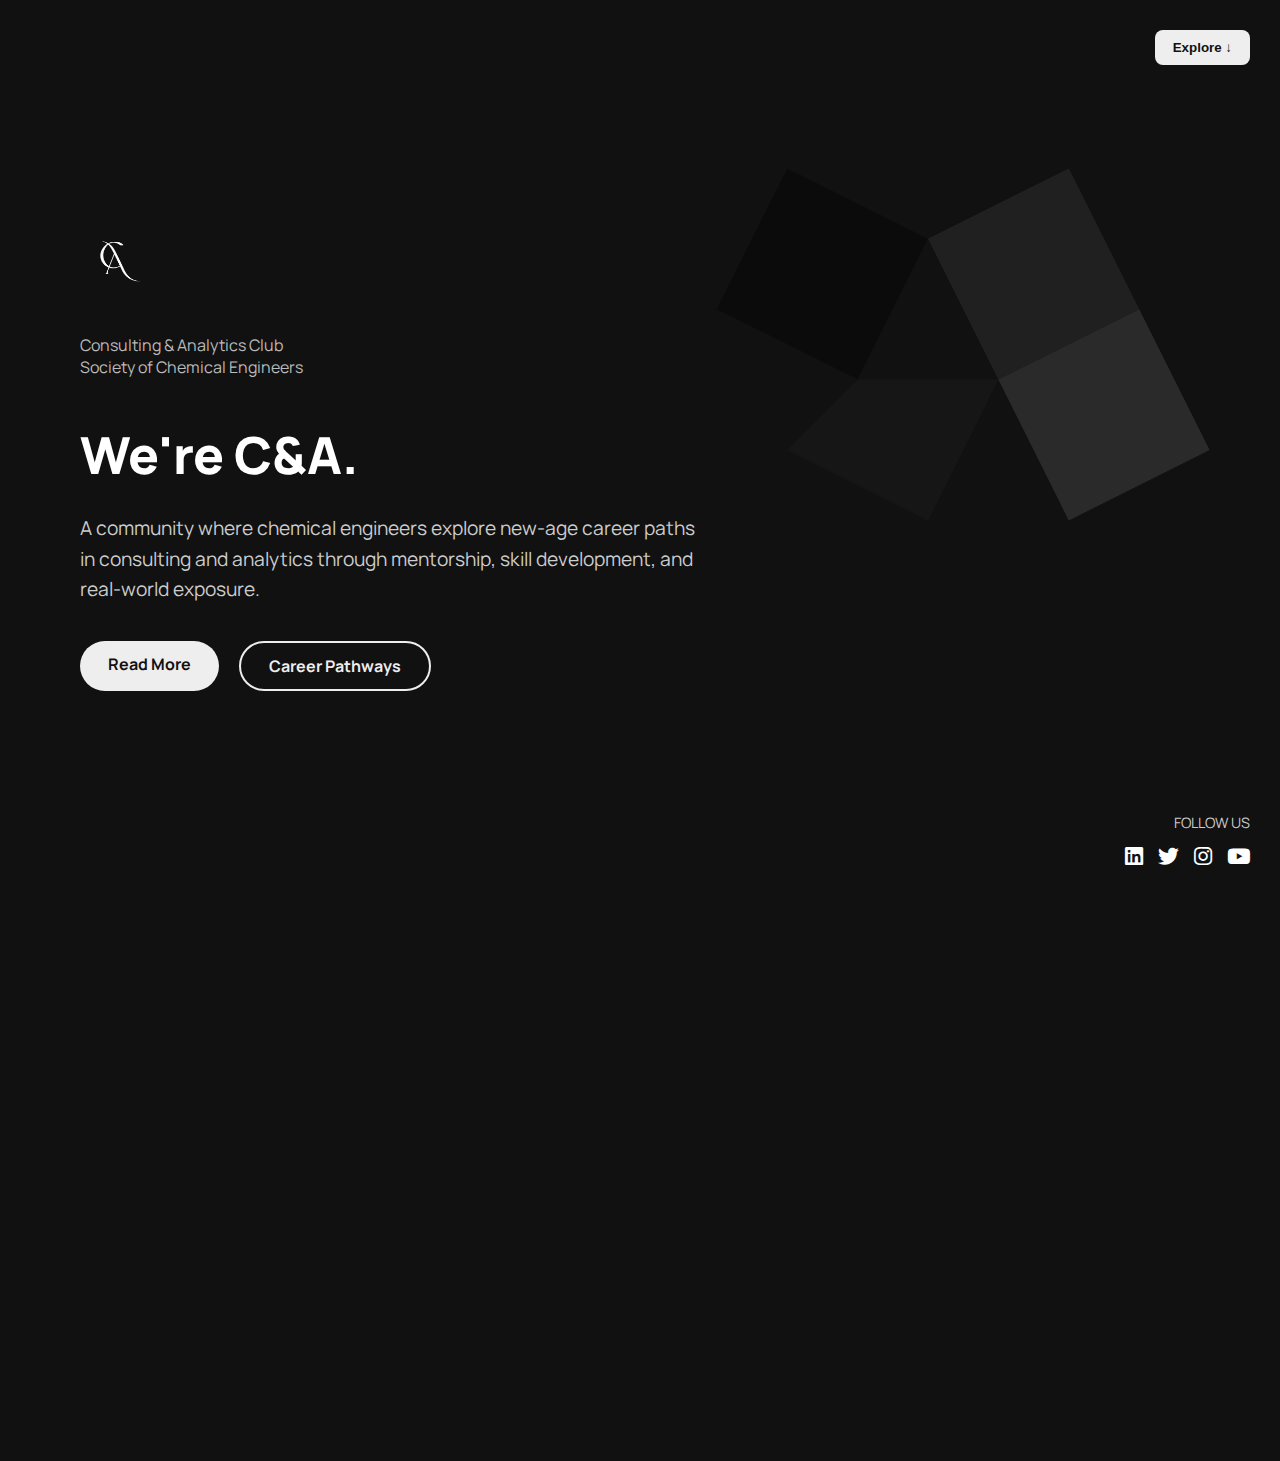
<file: index.html>
<!DOCTYPE html>
<html lang="en">
<head>
  <meta charset="UTF-8" />
  <meta name="viewport" content="width=device-width, initial-scale=1.0" />
  <title>Consulting & Analytics Club</title>
  <link rel="stylesheet" href="styles.css" />
  <link rel="stylesheet" href="https://cdnjs.cloudflare.com/ajax/libs/font-awesome/6.5.0/css/all.min.css" />
  <link href="https://fonts.googleapis.com/css2?family=Manrope:wght@600&display=swap" rel="stylesheet">
</head>
<body>

  <section class="hero-section">
    <!-- Background Polygons -->
    <div class="polygon-bg">
      <svg viewBox="0 0 200 200" xmlns="http://www.w3.org/2000/svg">
        <polygon points="60,20 100,40 80,80 40,60" fill="#000" />
        <polygon points="100,40 140,20 160,60 120,80" fill="#444" />
        <polygon points="80,80 120,80 100,120 60,100" fill="#222" />
        <polygon points="120,80 160,60 180,100 140,120" fill="#666" />
        <polygon points="100,120 140,120 120,160 80,140" fill="#111" />
      </svg>
    </div>

    <!-- Explore Dropdown -->
    <div class="explore-menu">
      <button class="explore-btn">Explore ↓</button>
      <div class="dropdown-content">
        <a href="team.html">Meet Our Team</a>
        <a href="contact.html">Contact Us</a>
        <a href="crackthecase.html">Krack the Case</a>
      </div>
    </div>

    <!-- Main Content -->
    <div class="content">
      <img src="gallery/cac icon.png" alt="C&A Logo" class="logo" />
      <div class="club-title">
        <div>Consulting & Analytics Club</div>
        <div>Society of Chemical Engineers</div>
      </div>
      <h1>We're C&A.</h1>
      <p>A community where chemical engineers explore new-age career paths in consulting and analytics through mentorship, skill development, and real-world exposure.</p>
      <div class="buttons">
        <a href="#who-we-are" class="primary-btn">Read More</a>
        <a href="beyond-core.html" class="secondary-btn">Career Pathways</a>
      </div>
    </div>

    <!-- Social Links -->
    <div class="social">
      <span>FOLLOW US</span>
      <div class="social-icons">
        <a href="https://www.linkedin.com/company/consulting-analytics-club/"><i class="fab fa-linkedin"></i></a>
        <a href="https://x.com/cacchemengg"><i class="fab fa-twitter"></i></a>
        <a href="https://www.instagram.com/consultinganalyticsclub?utm_source=qr&igsh=YTUydnI5MWd0YzFj"><i class="fab fa-instagram"></i></a>
        <a href="https://www.youtube.com/@cacchemengg"><i class="fab fa-youtube"></i></a>
      </div>
    </div>
  </section>

  <!-- WHO WE ARE Section -->
  <section class="who-we-are" id="who-we-are">
    <div class="who-we-are-container">
      <div class="who-we-are-image">
        <img src="gallery/bg2.png" alt="C&A Activity Image" />
      </div>
      <div class="who-we-are-text">
        <h2>We are a Knowledge-based society for Chemical Engineers</h2>
        <p>The Consulting & Analytics Club is the student group under the Society of Chemical Engineers. We prepare students for impactful careers in consulting, analytics, strategy, and data-driven problem solving through structured mentorship and hands-on challenges.</p>
        <ul class="activities">
          <li>Case Studies</li>
          <li>Hackathons</li>
          <li>Trading Competitions</li>
          <li>Whitepapers</li>
        </ul>
      </div>
    </div>
  </section>

  <!-- Dropdown Toggle Script -->
  <script>
    const exploreBtn = document.querySelector('.explore-btn');
    const dropdown = document.querySelector('.dropdown-content');

    exploreBtn.addEventListener('click', () => {
      dropdown.classList.toggle('show');
    });

    window.addEventListener('click', (e) => {
      if (!e.target.closest('.explore-menu')) {
        dropdown.classList.remove('show');
      }
    });
  </script>
</body>
</html>
</file>
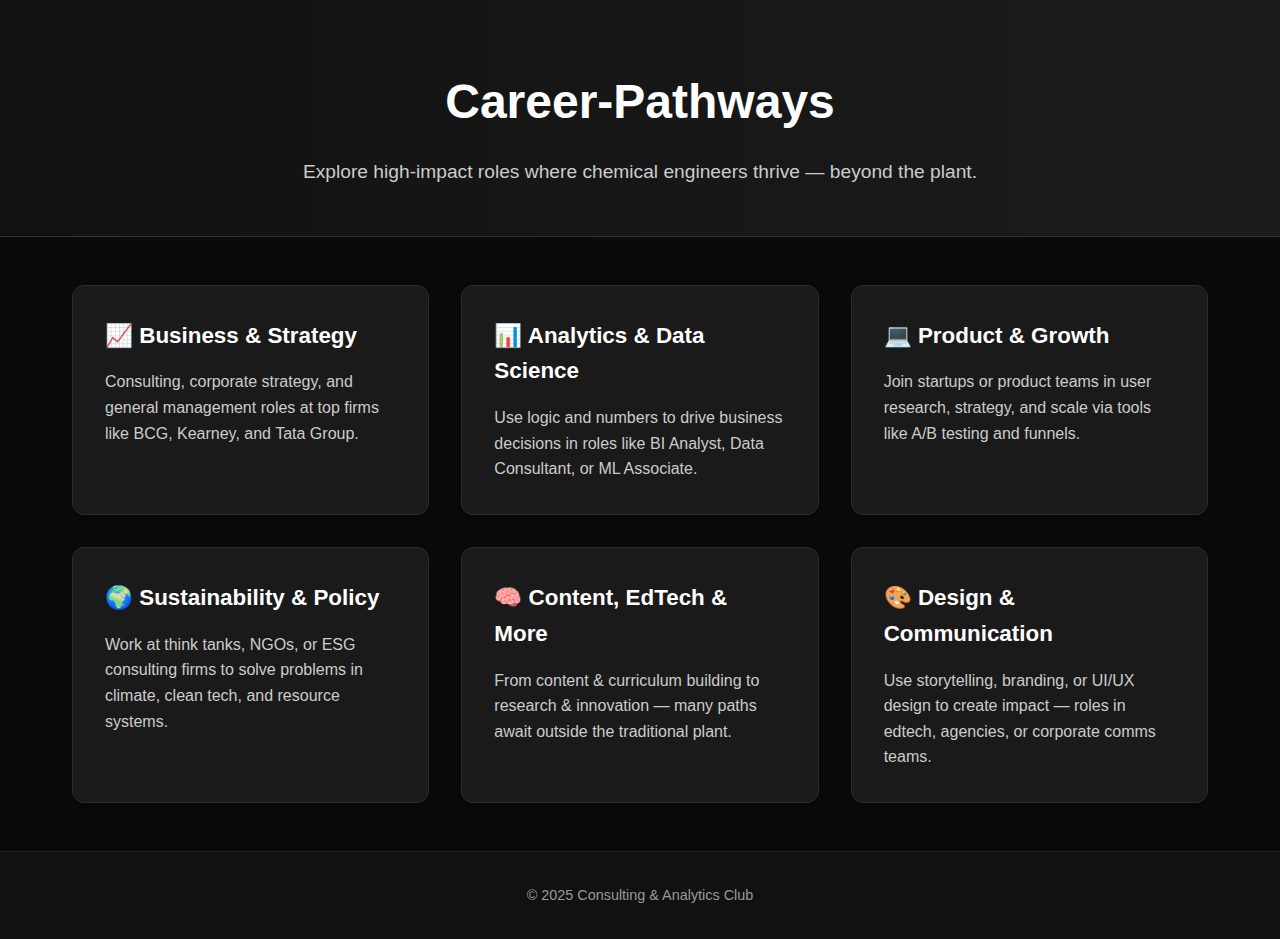
<file: beyond-core.html>
<!DOCTYPE html>
<html lang="en">
<head>
  <meta charset="UTF-8" />
  <meta name="viewport" content="width=device-width, initial-scale=1.0"/>
  <title>Career Pathways | Consulting & Analytics Club</title>
  <link rel="stylesheet" href="beyond-core.css" />
</head>
<body>
  <section class="hero">
    <h1>Career-Pathways</h1>
    <p>Explore high-impact roles where chemical engineers thrive — beyond the plant.</p>
  </section>

  <section class="noncore-grid">
    <div class="noncore-card">
      <h3>📈 Business & Strategy</h3>
      <p>Consulting, corporate strategy, and general management roles at top firms like BCG, Kearney, and Tata Group.</p>
    </div>
    <div class="noncore-card">
      <h3>📊 Analytics & Data Science</h3>
      <p>Use logic and numbers to drive business decisions in roles like BI Analyst, Data Consultant, or ML Associate.</p>
    </div>
    <div class="noncore-card">
      <h3>💻 Product & Growth</h3>
      <p>Join startups or product teams in user research, strategy, and scale via tools like A/B testing and funnels.</p>
    </div>
    <div class="noncore-card">
      <h3>🌍 Sustainability & Policy</h3>
      <p>Work at think tanks, NGOs, or ESG consulting firms to solve problems in climate, clean tech, and resource systems.</p>
    </div>
    <div class="noncore-card">
      <h3>🧠 Content, EdTech & More</h3>
      <p>From content & curriculum building to research & innovation — many paths await outside the traditional plant.</p>
    </div>
    <div class="noncore-card">
      <h3>🎨 Design & Communication</h3>
      <p>Use storytelling, branding, or UI/UX design to create impact — roles in edtech, agencies, or corporate comms teams.</p>
    </div>
  </section>

  <footer>
    <p>© 2025 Consulting & Analytics Club</p>
  </footer>
</body>
</html>
</file>
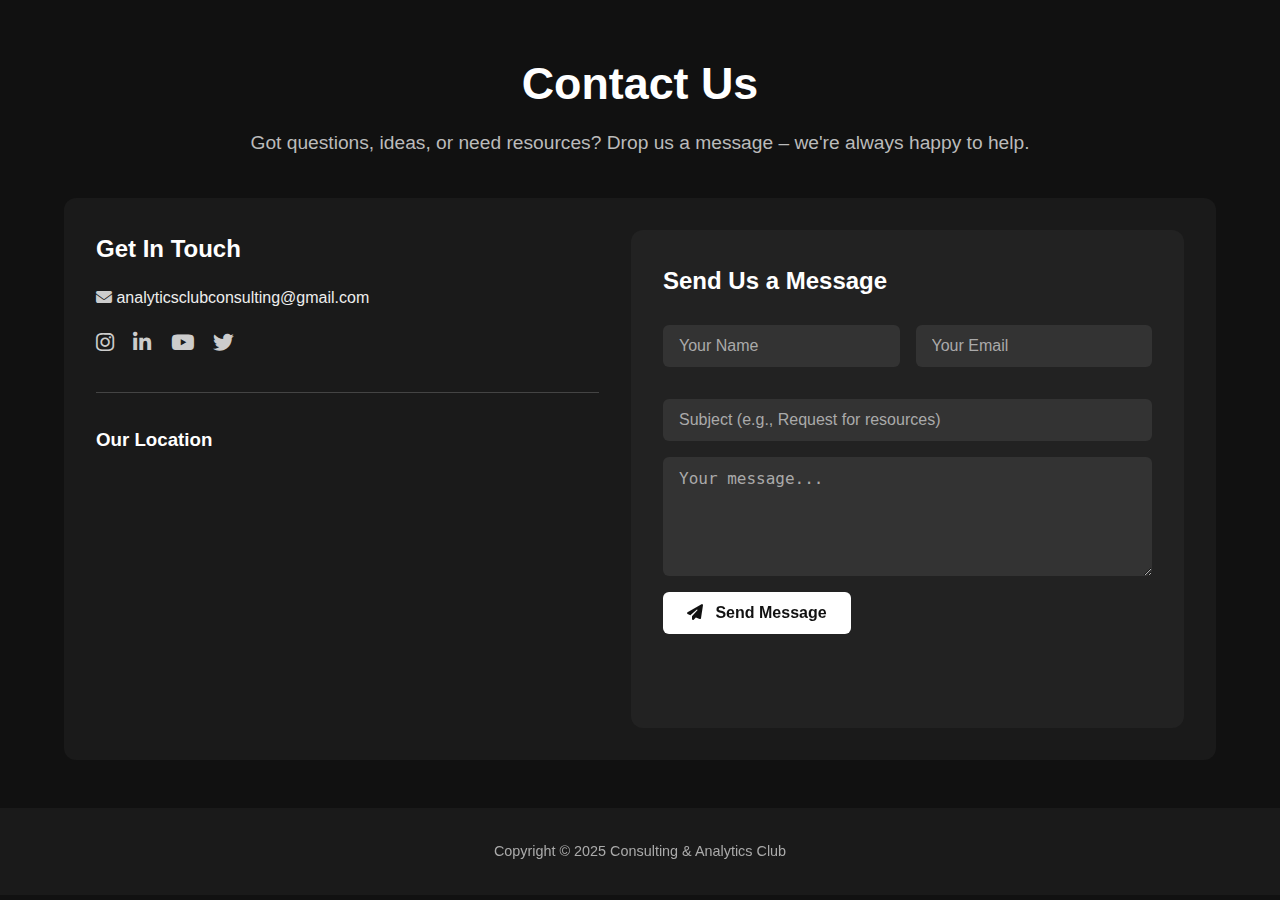
<file: contact.html>
<!DOCTYPE html>
<html lang="en">
<head>
  <meta charset="UTF-8" />
  <meta name="viewport" content="width=device-width, initial-scale=1" />
  <title>Contact Us - C&A Club</title>
  <link rel="stylesheet" href="contact.css">
  <link rel="stylesheet" href="https://cdnjs.cloudflare.com/ajax/libs/font-awesome/6.5.0/css/all.min.css">
</head>
<body>

<section class="contact-container">
  <h1 class="contact-title">Contact Us</h1>
  <p class="contact-subtitle">Got questions, ideas, or need resources? Drop us a message – we're always happy to help.</p>

  <div class="contact-box">
    <!-- LEFT PANEL -->
    <div class="contact-left">
      <h2>Get In Touch</h2>
      <p><i class="fas fa-envelope"></i> 
        <a href="mailto:analyticsclubconsulting@gmail.com">analyticsclubconsulting@gmail.com</a>
      </p>

      <div class="socials">
        <a href="https://www.instagram.com/consultinganalyticsclub?utm_source=qr&igsh=YTUydnI5MWd0YzFj" aria-label="Instagram"><i class="fab fa-instagram"></i></a>
        <a href="https://www.linkedin.com/company/consulting-analytics-club/" aria-label="LinkedIn"><i class="fab fa-linkedin-in"></i></a>
         <a href="https://www.youtube.com/@cacchemengg" aria-label="youtube"><i class="fab fa-youtube"></i></a>
          <a href="https://x.com/cacchemengg" aria-label="twitter"><i class="fab fa-twitter"></i></a>
      </div>

      <hr>
      <h3>Our Location</h3>
      <iframe 
        src="https://www.google.com/maps/embed?pb=!1m18!1m12!1m3!1d3428.512158421349!2d76.76745357541971!3d30.760201974571025!2m3!1f0!2f0!3f0!3m2!1i1024!2i768!4f13.1!3m3!1m2!1s0x390fed8646a7fa07%3A0x3f0e6c9641e354fe!2sDr.%20S.%20S.%20Bhatnagar%20University%20Institute%20of%20Chemical%20Engineering%20%26%20Technology!5e0!3m2!1sen!2sin!4v1750952009686!5m2!1sen!2sin" 
        width="100%" 
        height="250" 
        style="border:0; border-radius: 8px;" 
        allowfullscreen 
        loading="lazy" 
        referrerpolicy="no-referrer-when-downgrade"
        title="Our Location">
      </iframe>
    </div>

    <!-- RIGHT PANEL -->
    <div class="contact-right">
      <h2>Send Us a Message</h2>
      <form action="https://formspree.io/f/mkgbkzlb" method="POST">
        <div class="form-row">
          <input type="text" name="name" placeholder="Your Name" required>
          <input type="email" name="email" placeholder="Your Email" required>
        </div>
        <input type="text" name="subject" placeholder="Subject (e.g., Request for resources)">
        <textarea name="message" rows="5" placeholder="Your message..." required></textarea>
        <button type="submit"><i class="fas fa-paper-plane"></i> Send Message</button>
      </form>
    </div>
  </div>
</section>

<footer class="team-footer">
  <p>Copyright © 2025 Consulting & Analytics Club</p>
</footer>

</body>
</html>
</file>
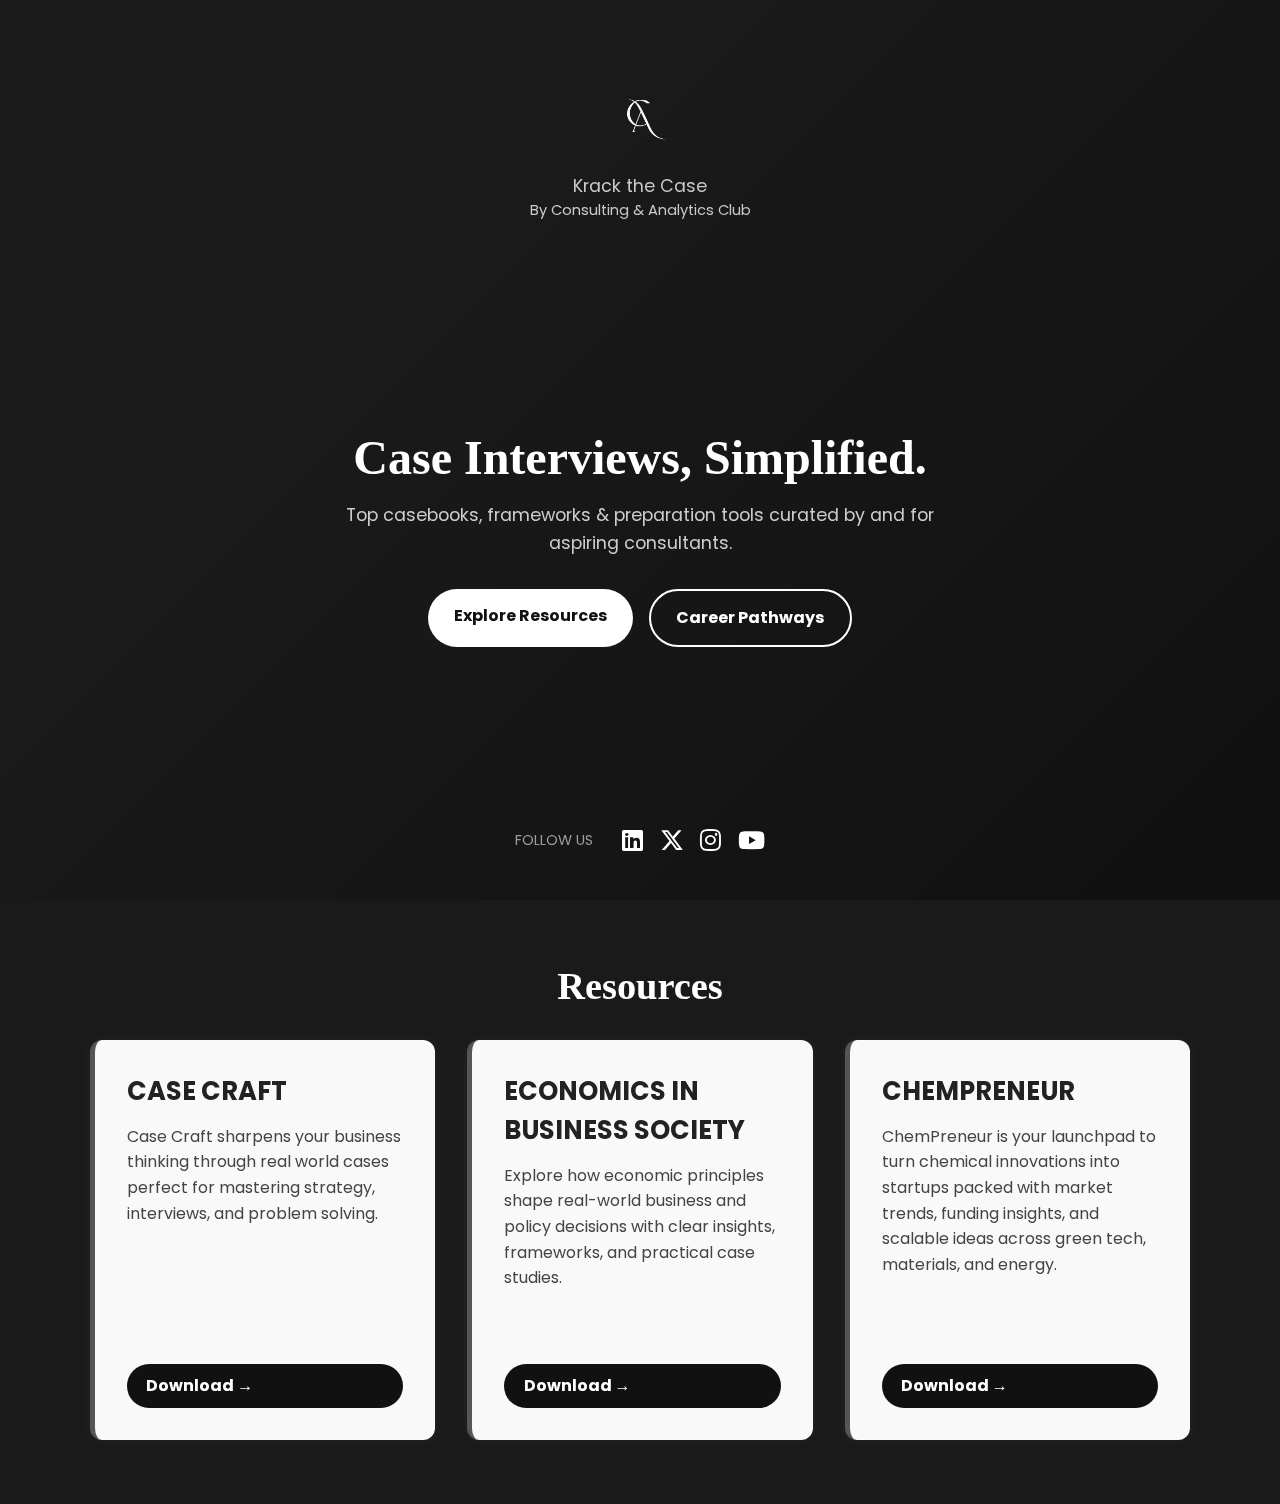
<file: crackthecase.html>
<!DOCTYPE html>
<html lang="en">
<head>
  <meta charset="UTF-8">
  <meta name="viewport" content="width=device-width, initial-scale=1.0">
  <title>Krack the Case - C&A Club</title>
  <link rel="stylesheet" href="crackthecase.css">
  <link rel="stylesheet" href="https://cdnjs.cloudflare.com/ajax/libs/font-awesome/6.5.0/css/all.min.css"/>
  <link href="https://fonts.googleapis.com/css2?family=Poppins:wght@400;600&display=swap" rel="stylesheet">
</head>
<body>
  <!-- HERO SECTION -->
  <div class="hero">
    <header>
      <div class="logo">
        <img src="gallery/cac icon.png" alt="C&A Logo" />
        <span>Krack the Case<br><small>By Consulting & Analytics Club</small></span>
      </div>
     
    </header>

    <main>
      <h1>Case Interviews, Simplified.</h1>
      <p>Top casebooks, frameworks & preparation tools curated by and for aspiring consultants.</p>
      <div class="buttons">
        <a href="#resources" class="primary-btn">Explore Resources</a>
        <a href="beyond-core.html" class="secondary-btn">Career Pathways</a>
      </div>
    </main>

    <footer>
      <span>FOLLOW US</span>
      <div class="social-icons">
        <a href="https://www.linkedin.com/company/consulting-analytics-club/"><i class="fab fa-linkedin"></i></a>
        <a href="https://x.com/cacchemengg"><i class="fab fa-x-twitter"></i></a>
        <a href="https://www.instagram.com/consultinganalyticsclub?utm_source=qr&igsh=YTUydnI5MWd0YzFj"><i class="fab fa-instagram"></i></a>
        <a href="https://www.youtube.com/@cacchemengg"><i class="fab fa-youtube"></i></a>
      </div>
    </footer>

    <!-- Background SVG -->
    <div class="background-svg">
      <svg viewBox="0 0 1440 800" xmlns="http://www.w3.org/2000/svg" preserveAspectRatio="none">
        <defs>
          <linearGradient id="grad1" x1="0" y1="0" x2="1" y2="1">
            <stop offset="0%" stop-color="#0e001b" />
            <stop offset="100%" stop-color="#350068" />
          </linearGradient>
          <linearGradient id="grad2" x1="1" y1="0" x2="0" y2="1">
            <stop offset="0%" stop-color="#5e00c7" stop-opacity="0.7" />
            <stop offset="100%" stop-color="#27004d" stop-opacity="0.3" />
          </linearGradient>
        </defs>
        <rect width="1440" height="800" fill="url(#grad1)" />
        <path d="M0,600 C360,700 1080,500 1440,600 L1440,800 L0,800 Z" fill="url(#grad2)" />
        <path d="M0,680 C400,760 1000,640 1440,720 L1440,800 L0,800 Z" fill="url(#grad2)" opacity="0.4" />
      </svg>
    </div>
  </div>

  <!-- RESOURCE SECTION -->
  <section id="resources" class="resources-section">
    <h2>Resources</h2>
    <div class="resources-grid">
      <div class="resource-box">
        <h3>CASE CRAFT</h3>
        <p>Case Craft sharpens your business thinking through real world cases perfect for mastering strategy, interviews, and problem solving.</p>
        <a href="Case Craft.pdf" class="action-btn" target="_blank">Download →</a>
      </div>
      <div class="resource-box">
        <h3>ECONOMICS IN BUSINESS SOCIETY</h3>
        <p>Explore how economic principles shape real-world business and policy decisions with clear insights, frameworks, and practical case studies.</p>
        <a href="Economics in Business Society.pdf" class="action-btn" target="_blank">Download →</a>
      </div>
      <div class="resource-box">
        <h3>CHEMPRENEUR</h3>
        <p>ChemPreneur is your launchpad to turn chemical innovations into startups packed with market trends, funding insights, and scalable ideas across green tech, materials, and energy.</p>


        <a href="ChemPrenuer.pdf" class="action-btn" target="_blank">Download →</a>
      </div>
    </div>
  </section>


</body>
</html>
</file>
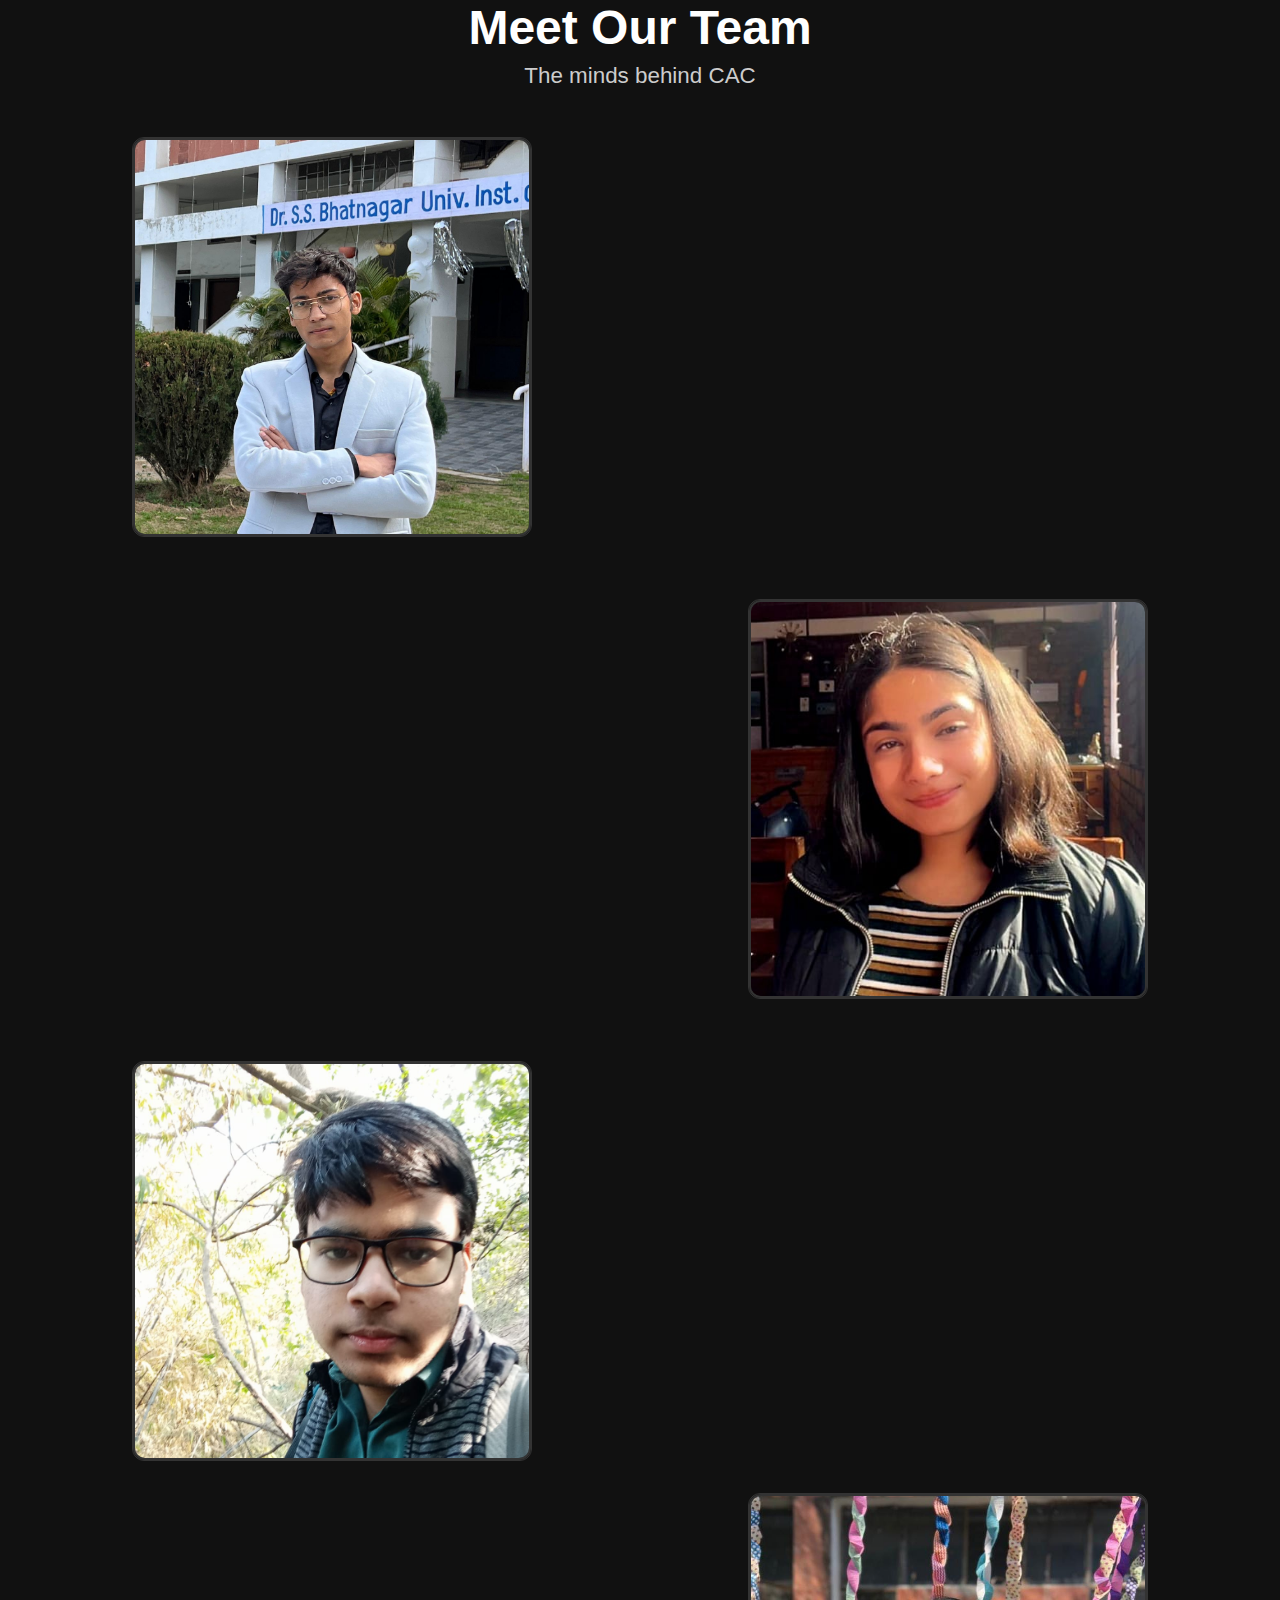
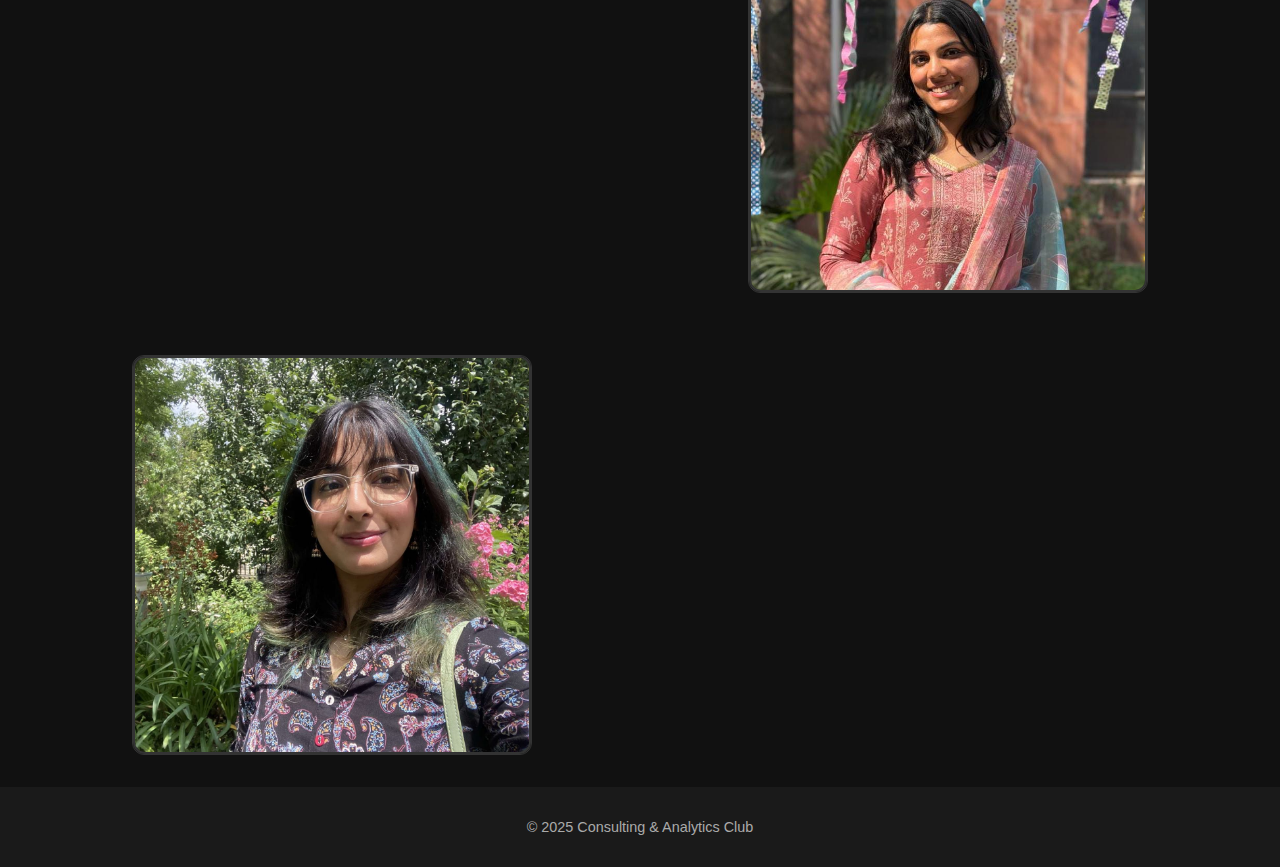
<file: team.html>
<!DOCTYPE html>
<html lang="en">
<head>
  <meta charset="UTF-8" />
  <meta name="viewport" content="width=device-width, initial-scale=1" />
  <title>Our Team - C&A Club</title>
  <link rel="stylesheet" href="team.css">
  <link rel="stylesheet" href="https://cdnjs.cloudflare.com/ajax/libs/font-awesome/6.5.0/css/all.min.css">
</head>
<body>


  <!-- Title & Subtitle -->
  <div class="team-title-wrapper">
    <h1 class="team-title">Meet Our Team</h1>
    <p class="subtitle">The minds behind CAC</p>
  </div>
</header>

<!-- Team Section -->
<section class="team-section">
  <div class="zigzag-layout">

    <!-- Member 1 -->
    <div class="team-member member1">
      <div class="photo-wrapper">
        <img src="gallery/adih.jpg" alt="Member 1">
        <div class="overlay">
          <h3>Aditya Sharma</h3>
          <p>Analytics Head</p>
          <div class="icons">
            <a href="https://www.linkedin.com/in/aditya-sharma-55648226a?utm_source=share&utm_campaign=share_via&utm_content=profile&utm_medium=android_app" target="_blank"><i class="fab fa-linkedin-in"></i></a>
            <a href="mailto:adityasharma24109@gmail.com"><i class="fas fa-envelope"></i></a>
          </div>
        </div>
      </div>
    </div>

    <!-- Member 2 -->
    <div class="team-member member2">
      <div class="photo-wrapper">
        <img src="gallery/vanya.jpg" alt="Member 2">
        <div class="overlay">
          <h3>Vanya Rana</h3>
          <p>Consulting Head</p>
          <div class="icons">
            <a href="https://www.linkedin.com/in/vanya-rana-2b7a13248?utm_source=share&utm_campaign=share_via&utm_content=profile&utm_medium=android_app" target="_blank"><i class="fab fa-linkedin-in"></i></a>
            <a href="mailto:vanyaranadcet@gmail.com"><i class="fas fa-envelope"></i></a>
          </div>
        </div>
      </div>
    </div>

    <!-- Member 3 -->
    <div class="team-member member3">
      <div class="photo-wrapper">
        <img src="gallery/mayank.jpg" alt="Member 3">
        <div class="overlay">
          <h3>Mayank Chitra</h3>
          <p>Technical Head</p>
          <div class="icons">
            <a href="https://www.linkedin.com/in/mayank-chitra-85887433b?utm_source=share&utm_campaign=share_via&utm_content=profile&utm_medium=android_app" target="_blank"><i class="fab fa-linkedin-in"></i></a>
            <a href="mailto:mayankchitra3@gmail.com"><i class="fas fa-envelope"></i></a>
          </div>
        </div>
      </div>
    </div>

    <!-- Member 4 -->
    <div class="team-member member4">
      <div class="photo-wrapper">
        <img src="gallery/akshita-bisht.jpg" alt="Member 4">
        <div class="overlay">
          <h3>Akshita Bisht</h3>
          <p>Media & Marketing Head</p>
          <div class="icons">
            <a href="https://www.linkedin.com/in/akshita-bisht-4844a8327?utm_source=share&utm_campaign=share_via&utm_content=profile&utm_medium=android_app" target="_blank"><i class="fab fa-linkedin-in"></i></a>
            <a href="mailto:Axitabisht03@gmail.com"><i class="fas fa-envelope"></i></a>
          </div>
        </div>
      </div>
    </div>

    <!-- Member 5 -->
    <div class="team-member member5">
      <div class="photo-wrapper">
        <img src="gallery/bani.jpg" alt="Member 5">
        <div class="overlay">
          <h3>Bani Singh</h3>
          <p>Outreach & Function Coordinator</p>
          <div class="icons">
            <a href="https://www.linkedin.com/in/bani-singh-b06602339?utm_source=share&utm_campaign=share_via&utm_content=profile&utm_medium=android_app" target="_blank"><i class="fab fa-linkedin-in"></i></a>
            <a href="mailto:banisingh24209@gmail.com"><i class="fas fa-envelope"></i></a>
          </div>
        </div>
      </div>
    </div>

  </div>
</section>

<!-- Footer -->
<footer class="team-footer">
  <p>&copy; 2025 Consulting & Analytics Club</p>
</footer>
<script>
  document.addEventListener('DOMContentLoaded', function () {
    const exploreBtn = document.querySelector('.explore-btn');
    const dropdown = document.querySelector('.dropdown-content');

    exploreBtn.addEventListener('click', function (e) {
      e.stopPropagation();
      dropdown.style.display = dropdown.style.display === 'block' ? 'none' : 'block';
    });

    document.addEventListener('click', function () {
      dropdown.style.display = 'none';
    });
  });
</script>

</body>
</html>
</file>
<file: styles.css>
* {
  margin: 0;
  padding: 0;
  box-sizing: border-box;
}

html, body {
  height: 100%;
  font-family: 'Manrope', sans-serif;
  background: #111;
  color: #eee;
  scroll-behavior: smooth;
  overflow-x: hidden;
}

/* HERO SECTION */
.hero-section {
  min-height: 100vh;
  display: flex;
  align-items: center;
  justify-content: flex-start;
  padding: 80px 80px;
  position: relative;
  text-align: left;
}

.polygon-bg {
  position: absolute;
  top: 0;
  right: 0;
  width: 55%;
  height: 100%;
  z-index: 1;
  pointer-events: none;
}

.polygon-bg svg {
  width: 100%;
  height: 100%;
  opacity: 0.3;
}

.content {
  position: relative;
  z-index: 2;
  max-width: 620px;
}

.logo {
  height: 100px;
  margin-bottom: 20px;
}

.club-title {
  font-size: 1rem;
  font-weight: 400;
  color: #bbb;
  margin-bottom: 40px;
  line-height: 1.4;
}

h1 {
  font-size: 3.2rem;
  font-weight: 800;
  color: #fff;
  margin-bottom: 24px;
}

p {
  font-size: 1.2rem;
  color: #ccc;
  margin-bottom: 36px;
  line-height: 1.6;
}

.buttons {
  display: flex;
  gap: 20px;
  flex-wrap: wrap;
}

.buttons a {
  text-decoration: none;
  font-weight: bold;
  padding: 12px 28px;
  border-radius: 30px;
  font-size: 1rem;
  transition: background-color 0.3s, color 0.3s, border-color 0.3s;
}

.primary-btn {
  background-color: #eee;
  color: #111;
}

.primary-btn:hover {
  background-color: #ccc;
}

.secondary-btn {
  border: 2px solid #eee;
  color: #eee;
}

.secondary-btn:hover {
  background-color: #222;
  border-color: #ccc;
  color: #ccc;
}

.explore-menu {
  position: absolute;
  top: 30px;
  right: 30px;
  z-index: 3;
}

.explore-btn {
  background: #eee;
  color: #111;
  font-weight: bold;
  border: none;
  padding: 10px 18px;
  border-radius: 8px;
  cursor: pointer;
  transition: background-color 0.3s;
}

.explore-btn:hover {
  background-color: #ccc;
}

.social {
  position: absolute;
  bottom: 30px;
  right: 30px;
  z-index: 3;
  text-align: right;
}

.social span {
  font-size: 0.9rem;
  color: #ccc;
  display: block;
  margin-bottom: 10px;
}

.social-icons a {
  margin-left: 12px;
  color: #fff;
  font-size: 1.3rem;
  transition: color 0.3s;
}

.social-icons a:hover {
  color: #ccc;
}

/* WHO WE ARE SECTION */
.who-we-are {
  background-color: #1a1a1a;
  color: #eee;
  padding: 80px 40px;
}

.who-we-are-container {
  max-width: 1100px;
  margin: 0 auto;
  display: flex;
  flex-wrap: wrap;
  gap: 40px;
  align-items: center;
}

.who-we-are-image img {
  width: 100%;
  max-width: 400px;
  border-radius: 12px;
}

.who-we-are-text {
  flex: 1;
}

.who-we-are-text h2 {
  font-size: 2rem;
  color: #fff;
  margin-bottom: 20px;
}

.who-we-are-text p {
  font-size: 1.1rem;
  color: #ccc;
  margin-bottom: 20px;
}

.activities {
  display: flex;
  gap: 16px;
  flex-wrap: wrap;
  list-style: none;
  padding: 0;
}

.activities li {
  background: #eee;
  color: #111;
  padding: 10px 20px;
  border-radius: 20px;
  font-weight: bold;
  font-size: 0.95rem;
}

/* RESPONSIVE */
@media (max-width: 768px) {
  .hero-section {
    flex-direction: column;
    padding: 60px 20px;
    text-align: left;
  }

  .content {
    max-width: 100%;
  }

  h1 {
    font-size: 2.2rem;
  }

  p {
    font-size: 1rem;
  }

  .buttons {
    flex-direction: column;
    align-items: flex-start;
  }

  .buttons a {
    margin-bottom: 10px;
  }

  .social {
    position: static;
    margin-top: 40px;
    text-align: left;
  }

  .who-we-are-container {
    flex-direction: column;
    text-align: left;
  }

  .who-we-are-image img {
    margin-bottom: 20px;
  }
}
.dropdown-content {
  display: none;
  position: absolute;
  top: 48px;
  right: 0;
  background-color: #222;
  border-radius: 8px;
  min-width: 200px;
  box-shadow: 0 8px 16px rgba(0,0,0,0.3);
  overflow: hidden;
  z-index: 10;
}

.dropdown-content a {
  display: block;
  padding: 12px 16px;
  color: #eee;
  text-decoration: none;
  font-size: 0.95rem;
  transition: background 0.2s;
}

.dropdown-content a:hover {
  background-color: #333;
}

.dropdown-content.show {
  display: block;
}
</file>
<file: beyond-core.css>
/* Reset & Base */
* {
  margin: 0;
  padding: 0;
  box-sizing: border-box;
}

body {
  font-family: 'Poppins', sans-serif;
  background-color: #0a0a0a;
  color: #f5f5f5;
  line-height: 1.6;
  overflow-x: hidden;
  padding: 0;
}

/* Hero Section */
.hero {
  text-align: center;
  padding: 4rem 2rem 3rem;
  background: linear-gradient(to right, #111 0%, #1c1c1c 100%);
  color: #ffffff;
  border-bottom: 1px solid #333;
}

.hero h1 {
  font-size: 3rem;
  font-weight: 700;
  margin-bottom: 1rem;
  color: #ffffff;
}

.hero p {
  font-size: 1.2rem;
  color: #cccccc;
  max-width: 700px;
  margin: 0 auto;
}

/* Grid Layout */
.noncore-grid {
  display: grid;
  grid-template-columns: repeat(auto-fit, minmax(280px, 1fr));
  gap: 2rem;
  padding: 3rem 2rem;
  max-width: 1200px;
  margin: 0 auto;
}

/* Cards */
.noncore-card {
  background-color: #1a1a1a;
  padding: 2rem;
  border-radius: 12px;
  border: 1px solid #2c2c2c;
  transition: transform 0.3s ease, box-shadow 0.3s ease;
  box-shadow: 0 4px 12px rgba(0,0,0,0.3);
}

.noncore-card:hover {
  transform: translateY(-5px);
  box-shadow: 0 6px 20px rgba(255, 255, 255, 0.06);
}

.noncore-card h3 {
  font-size: 1.4rem;
  margin-bottom: 1rem;
  color: #ffffff;
}

.noncore-card p {
  font-size: 1rem;
  color: #cccccc;
}

/* Footer */
footer {
  text-align: center;
  padding: 2rem;
  background-color: #111111;
  color: #999999;
  font-size: 0.9rem;
  border-top: 1px solid #222;
}

/* Responsive */
@media (max-width: 600px) {
  .hero h1 {
    font-size: 2.2rem;
  }

  .hero p {
    font-size: 1rem;
  }

  .noncore-card {
    padding: 1.5rem;
  }
}
</file>
<file: contact.css>
/* Reset */
* {
  margin: 0;
  padding: 0;
  box-sizing: border-box;
}

body {
  font-family: 'Poppins', sans-serif;
  background: #111;
  color: #eee;
  line-height: 1.6;
  overflow-x: hidden;
}

/* Contact Container */
.contact-container {
  padding: 3rem 1.5rem;
  max-width: 1200px;
  margin: auto;
  text-align: center;
}

.contact-title {
  font-size: 2.8rem;
  margin-bottom: 0.5rem;
  color: #fff;
}

.contact-subtitle {
  font-size: 1.2rem;
  color: #bbb;
  margin-bottom: 2.5rem;
}

.contact-box {
  display: flex;
  gap: 2rem;
  flex-wrap: wrap;
  justify-content: center;
  background: #1a1a1a;
  padding: 2rem;
  border-radius: 12px;
}

/* Left Panel */
.contact-left {
  flex: 1 1 350px;
  text-align: left;
}

.contact-left h2 {
  font-size: 1.5rem;
  margin-bottom: 1rem;
  color: #fff;
}

.contact-left p {
  font-size: 1rem;
  margin-bottom: 1rem;
  color: #ccc;
}

.contact-left a {
  color: #eee;
  text-decoration: none;
  transition: color 0.3s;
}

.contact-left a:hover {
  color: #fff;
}

.socials {
  margin: 1rem 0;
}

.socials a {
  color: #ccc;
  font-size: 1.3rem;
  margin-right: 15px;
  transition: color 0.3s;
}

.socials a:hover {
  color: #fff;
}

.contact-left hr {
  border: 0;
  height: 1px;
  background: #444;
  margin: 2rem 0;
}

.contact-left h3 {
  margin-bottom: 1rem;
  color: #fff;
}

/* Right Panel */
.contact-right {
  flex: 1 1 400px;
  background: #222;
  padding: 2rem;
  border-radius: 12px;
  text-align: left;
}

.contact-right h2 {
  margin-bottom: 1.5rem;
  color: #fff;
}

form {
  display: flex;
  flex-direction: column;
}

.form-row {
  display: flex;
  gap: 1rem;
  margin-bottom: 1rem;
}

.form-row input {
  flex: 1;
}

input[type="text"],
input[type="email"],
textarea {
  padding: 0.75rem 1rem;
  border-radius: 6px;
  border: none;
  background: #333;
  color: #eee;
  font-size: 1rem;
  margin-bottom: 1rem;
  width: 100%;
}

input::placeholder,
textarea::placeholder {
  color: #aaa;
}

textarea {
  resize: vertical;
}

button[type="submit"] {
  padding: 0.75rem 1.5rem;
  border: none;
  border-radius: 6px;
  background: #fff;
  color: #111;
  font-size: 1rem;
  font-weight: 600;
  cursor: pointer;
  transition: background 0.3s, color 0.3s;
  align-self: flex-start;
}

button[type="submit"] i {
  margin-right: 8px;
}

button[type="submit"]:hover {
  background: #ccc;
  color: #000;
}

/* Footer */
.team-footer {
  text-align: center;
  padding: 2rem;
  background: #1a1a1a;
  font-size: 0.9rem;
  color: #aaa;
}

/* Responsive */
@media (max-width: 768px) {
  .contact-box {
    flex-direction: column;
    padding: 1.5rem;
  }

  .form-row {
    flex-direction: column;
  }

  .contact-left, .contact-right {
    padding: 0;
  }
}
</file>
<file: crackthecase.css>
/* Reset & Base */
* {
  margin: 0;
  padding: 0;
  box-sizing: border-box;
}

body, html {
  font-family: 'Poppins', sans-serif;
  scroll-behavior: smooth;
  color: #e0e0e0;
  background-color: #111;
  overflow-x: hidden;
}

/* HERO SECTION */
.hero {
  position: relative;
  height: 100vh;
  width: 100%;
  background-color: #1a1a1a;
  display: flex;
  flex-direction: column;
  justify-content: space-between;
  align-items: center;
  padding: 4% 5% 2% 5%;
  text-align: center;
  overflow: hidden;
}

.hero::before {
  content: '';
  position: absolute;
  inset: 0;
  background: linear-gradient(135deg, transparent 30%, rgba(0, 0, 0, 0.4));
  mix-blend-mode: overlay;
  pointer-events: none;
}

/* Header */
header {
  display: flex;
  justify-content: center;
  align-items: center;
  flex-wrap: wrap;
  padding: 1rem 0;
  width: 100%;
}

.logo {
  display: flex;
  flex-direction: column;
  align-items: center;
  gap: 0.5rem;
  text-align: center;
}

.logo img {
  height: 100px;
}

.logo span {
  font-size: 1.1rem;
  line-height: 1.3;
  color: #ccc;
}

main {
  margin-top: 2rem;
  max-width: 650px;
  z-index: 1;
  display: flex;
  flex-direction: column;
  align-items: center;
}

main h1 {
  font-size: 3rem;
  margin-bottom: 1rem;
  font-family: 'Georgia', serif;
  color: #fff;
}

main p {
  font-size: 1.1rem;
  margin-bottom: 2rem;
  line-height: 1.6;
  color: #ccc;
}

.buttons {
  display: flex;
  flex-wrap: wrap;
  gap: 1rem;
  justify-content: center;
}

.buttons a {
  padding: 0.9rem 1.6rem;
  border-radius: 40px;
  font-weight: bold;
  text-decoration: none;
  font-size: 1rem;
  transition: background 0.3s ease;
}

.primary-btn {
  background: #fff;
  color: #111;
}

.primary-btn:hover {
  background: #ccc;
}

.secondary-btn {
  border: 2px solid #fff;
  color: #fff;
  background: transparent;
}

.secondary-btn:hover {
  background: #222;
}

/* Footer */
footer {
  display: flex;
  justify-content: flex-end;
  align-items: center;
  gap: 1rem;
  padding: 1rem 3rem;
}

footer span {
  opacity: 0.8;
  font-size: 0.9rem;
  color: #bbb;
}

.social-icons a {
  color: #fff;
  font-size: 1.5rem;
  margin-left: 0.8rem;
  transition: color 0.2s ease;
}

.social-icons a:hover {
  color: #ccc;
}

/* Background SVG */
.background-svg {
  position: absolute;
  inset: 0;
  z-index: -1;
}

.background-svg svg {
  width: 100%;
  height: 100%;
  display: block;
  opacity: 0.3;
}

/* RESOURCES SECTION */
.resources-section {
  background-color: #1a1a1a;
  padding: 4rem 2rem;
  text-align: center;
  color: #eee;
}

.resources-section h2 {
  font-size: 2.4rem;
  margin-bottom: 2rem;
  color: #fff;
  font-family: 'Georgia', serif;
}

.resources-grid {
  display: grid;
  grid-template-columns: repeat(auto-fit, minmax(300px, 1fr));
  gap: 2rem;
  max-width: 1100px;
  margin: auto;
}

.resource-box {
  background: #f9f9f9;
  color: #111;
  padding: 2rem;
  border-radius: 12px;
  box-shadow: 0 0 12px rgba(255, 255, 255, 0.05);
  transition: transform 0.3s ease;
  display: flex;
  flex-direction: column;
  justify-content: space-between;
  min-height: 400px;
  text-align: left;
  border-left: 5px solid #555;
}

.resource-box:hover {
  transform: translateY(-5px);
}

.resource-box h3 {
  font-size: 1.6rem;
  margin-bottom: 0.8rem;
  color: #222;
}

.resource-box p {
  font-size: 1rem;
  line-height: 1.6;
  color: #444;
  flex-grow: 1;
  margin-bottom: 1.5rem;
}

.action-btn {
  display: inline-block;
  background: #111;
  color: white;
  font-weight: bold;
  padding: 0.6rem 1.2rem;
  border-radius: 30px;
  text-decoration: none;
  transition: background 0.3s ease;
}

.action-btn:hover {
  background: #333;
}

/* Responsive Tweaks */
@media screen and (max-width: 768px) {
  .logo img {
    height: 80px;
  }

  .logo span {
    font-size: 1rem;
  }

  main {
    margin-top: 1rem;
  }

  main h1 {
    font-size: 2.2rem;
  }

  main p {
    font-size: 1rem;
  }

  .buttons {
    flex-direction: column;
    align-items: center;
  }

  .buttons a {
    width: 100%;
    text-align: center;
  }

  .resources-grid {
    grid-template-columns: 1fr;
  }
}
</file>
<file: team.css>
/* Reset & Base */
* {
  margin: 0;
  padding: 0;
  box-sizing: border-box;
}

body {
  font-family: 'Poppins', sans-serif;
  background: #111;
  color: #f5f5f5;
  scroll-behavior: smooth;
  overflow-x: hidden;
  position: relative;
  min-height: 100vh;
}

/* Header */
.team-header {
  padding: 2rem 2rem 0;
}

.team-title-wrapper {
  text-align: center;
  width: 100%;
  margin-bottom: 1rem;
}

.team-title {
  font-size: 3rem;
  font-weight: 700;
  color: #fff;
  margin-bottom: 0.5rem;
}

.subtitle {
  font-size: 1.4rem;
  color: #ccc;
}

/* Dropdown */
.dropdown {
  position: absolute;
  top: 2rem;
  right: 2rem;
  z-index: 100;
}

.explore-btn {
  background: #fff;
  color: #111;
  padding: 0.6rem 1.2rem;
  border-radius: 8px;
  font-weight: 600;
  border: none;
  cursor: pointer;
  transition: background 0.3s ease, color 0.3s ease;
}

.explore-btn:hover {
  background: #ddd;
  color: #000;
}

.dropdown-content {
  display: none;
  position: absolute;
  top: 110%;
  right: 0;
  background-color: #222;
  min-width: 160px;
  border-radius: 8px;
  box-shadow: 0 8px 16px rgba(0, 0, 0, 0.4);
  overflow: hidden;
}

.dropdown-content a {
  color: #eee;
  padding: 0.75rem 1rem;
  text-decoration: none;
  display: block;
  transition: background 0.2s;
}

.dropdown-content a:hover {
  background-color: #333;
}

/* Team Section */
.team-section {
  padding: 2rem;
  text-align: center;
}

/* Grid Layout */
.zigzag-layout {
  display: grid;
  grid-template-columns: repeat(2, 1fr);
  gap: 2rem;
  justify-items: center;
  max-width: 1200px;
  margin: 0 auto;
}

/* Card */
.team-member {
  background: #1a1a1a;
  border: 1px solid #333;
  border-radius: 12px;
  width: 100%;
  max-width: 400px;
  overflow: hidden;
  transition: transform 0.3s ease;
}

.team-member:hover {
  transform: translateY(-5px);
}

/* Image */
.photo-wrapper {
  position: relative;
  width: 100%;
  aspect-ratio: 1 / 1;
  overflow: hidden;
  border-radius: 12px;
  border: 2px solid #333;
}

.photo-wrapper img {
  width: 100%;
  height: 100%;
  object-fit: cover;
  transition: transform 0.3s ease;
}

.photo-wrapper:hover img {
  transform: scale(1.05);
}

/* Overlay */
.overlay {
  position: absolute;
  bottom: -100%;
  left: 0;
  width: 100%;
  height: 100%;
  background: rgba(0, 0, 0, 0.85);
  color: #fff;
  padding: 1rem;
  display: flex;
  flex-direction: column;
  justify-content: center;
  text-align: center;
  transition: bottom 0.4s ease;
}

.photo-wrapper:hover .overlay {
  bottom: 0;
}

.overlay h3 {
  font-size: 1.2rem;
  color: #fff;
  margin-bottom: 0.3rem;
}

.overlay p {
  font-size: 1rem;
  color: #ccc;
  margin-bottom: 1rem;
}

.overlay .icons {
  display: flex;
  justify-content: center;
  gap: 1rem;
}

.overlay .icons a {
  background: #333;
  padding: 10px;
  border-radius: 50%;
  color: #fff;
  transition: background 0.3s ease, transform 0.3s ease;
}

.overlay .icons a:hover {
  background: #555;
  transform: scale(1.2);
}

/* Zigzag Offsets */
.member1 { grid-column: 1; grid-row: 1; }
.member2 { grid-column: 2; grid-row: 2; margin-top: 30px; }
.member3 { grid-column: 1; grid-row: 3; margin-top: 30px; }
.member4 { grid-column: 2; grid-row: 4; }
.member5 { grid-column: 1; grid-row: 5; margin-top: 30px; }
.member6 { grid-column: 2; grid-row: 6; margin-top: 30px; }

/* Footer */
.team-footer {
  text-align: center;
  padding: 2rem;
  background: #1a1a1a;
  font-size: 0.9rem;
  color: #aaa;
}

/* Responsive */
@media (max-width: 768px) {
  .team-header {
    padding: 1.5rem;
  }

  .team-title {
    font-size: 2.2rem;
  }

  .subtitle {
    font-size: 1.1rem;
  }

  .zigzag-layout {
    grid-template-columns: 1fr;
    padding: 0.5rem;
    gap: 1.5rem;
  }

  .member1,
  .member2,
  .member3,
  .member4,
  .member5,
  .member6 {
    grid-column: auto !important;
    grid-row: auto !important;
    margin-top: 0 !important;
  }

  .team-member {
    max-width: 100%;
  }

  .dropdown {
    top: 1rem;
    right: 1rem;
  }

  .overlay {
    font-size: 0.85rem;
    padding: 0.8rem;
  }

  .overlay h3 {
    font-size: 1rem;
  }

  .overlay p {
    font-size: 0.85rem;
    margin-bottom: 0.8rem;
  }

  .overlay .icons a {
    font-size: 0.9rem;
    padding: 8px;
  }
}
</file>
